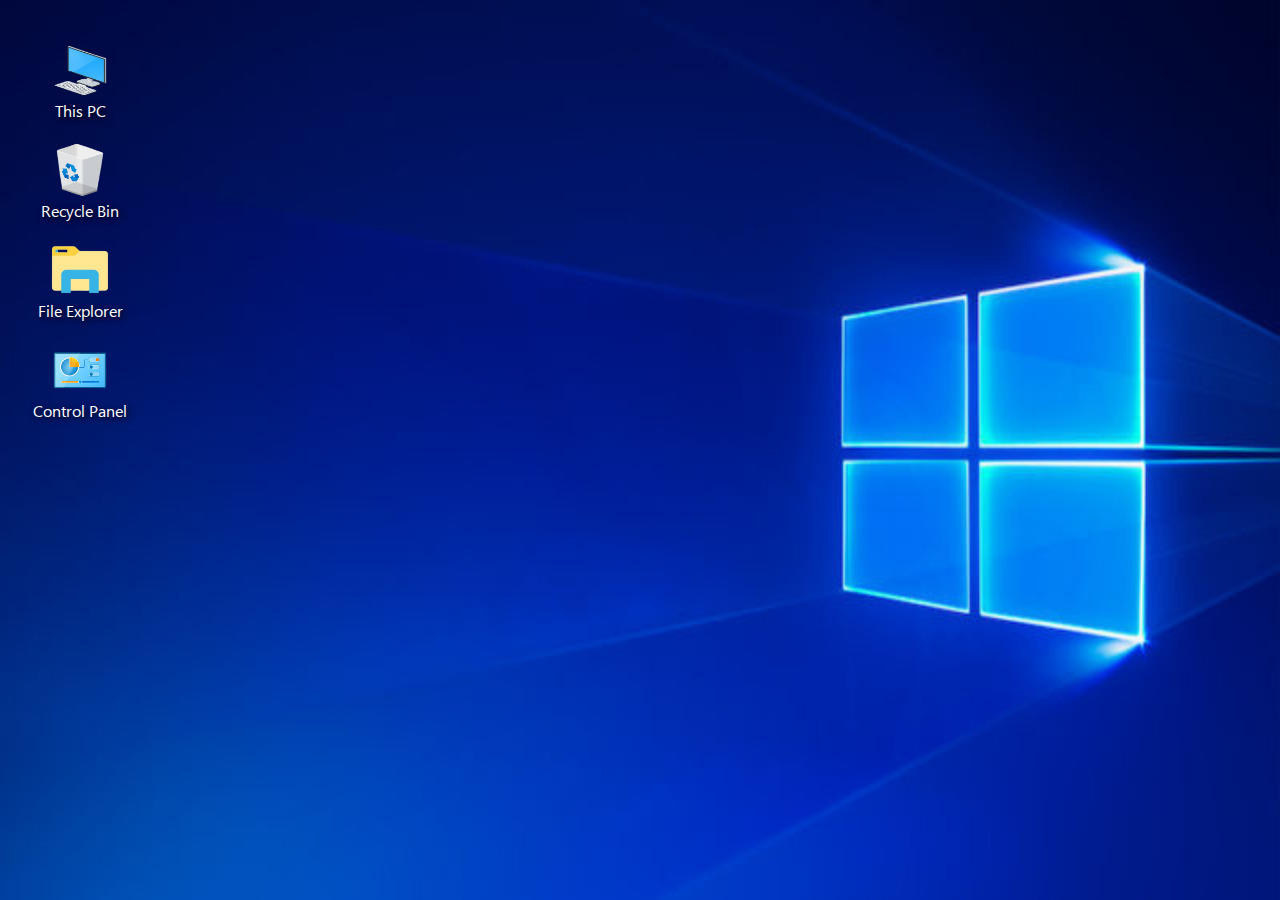
<file: index.html>
<!DOCTYPE html>
<html>
  <head>
    <meta charset="utf-8">
    <meta name="viewport" content="width=device-width">
    <title>WindowsIRP</title>
    <link rel="shortcut icon" href="favicon.png" type="image/x-icon">
    <link href="style.css" rel="stylesheet" type="text/css" />
  </head>
  <body>
    <div id='mycomputer' class='appicon' onclick="clicked(mycomputer);">
    <img src='imgs/mycomputer.png' class='icon' id='mydivheader'>
    <p class="icon_text">This PC</p>
    </div>

    <div id='trashbin' class='appicon' onclick="clicked(trashbin);">
    <img src='imgs/trashbin.png' class='icon' id='mydivheader'>
    <p class="icon_text">Recycle Bin</p>
    </div>

    <div id='explorer' class='appicon' onclick="clicked(explorer);">
    <img src='imgs/explorer.png' class='icon' id='mydivheader'>
    <p class="icon_text">File Explorer</p>
    </div>

    <div id='controlpanel' class='appicon' onclick="clicked(controlpanel);">
    <img src='imgs/controlpanel.png' class='icon' id='mydivheader'>
    <p class="icon_text">Control Panel</p>
    </div>












    



<img src='imgs/win10background.jpg' id='background' ondragstart="return false;" onmousedown='backClicked()'>
    
    <script src="highlight.js"></script>
    <script src="script.js"></script>
    
  </body>
</html>
</file>
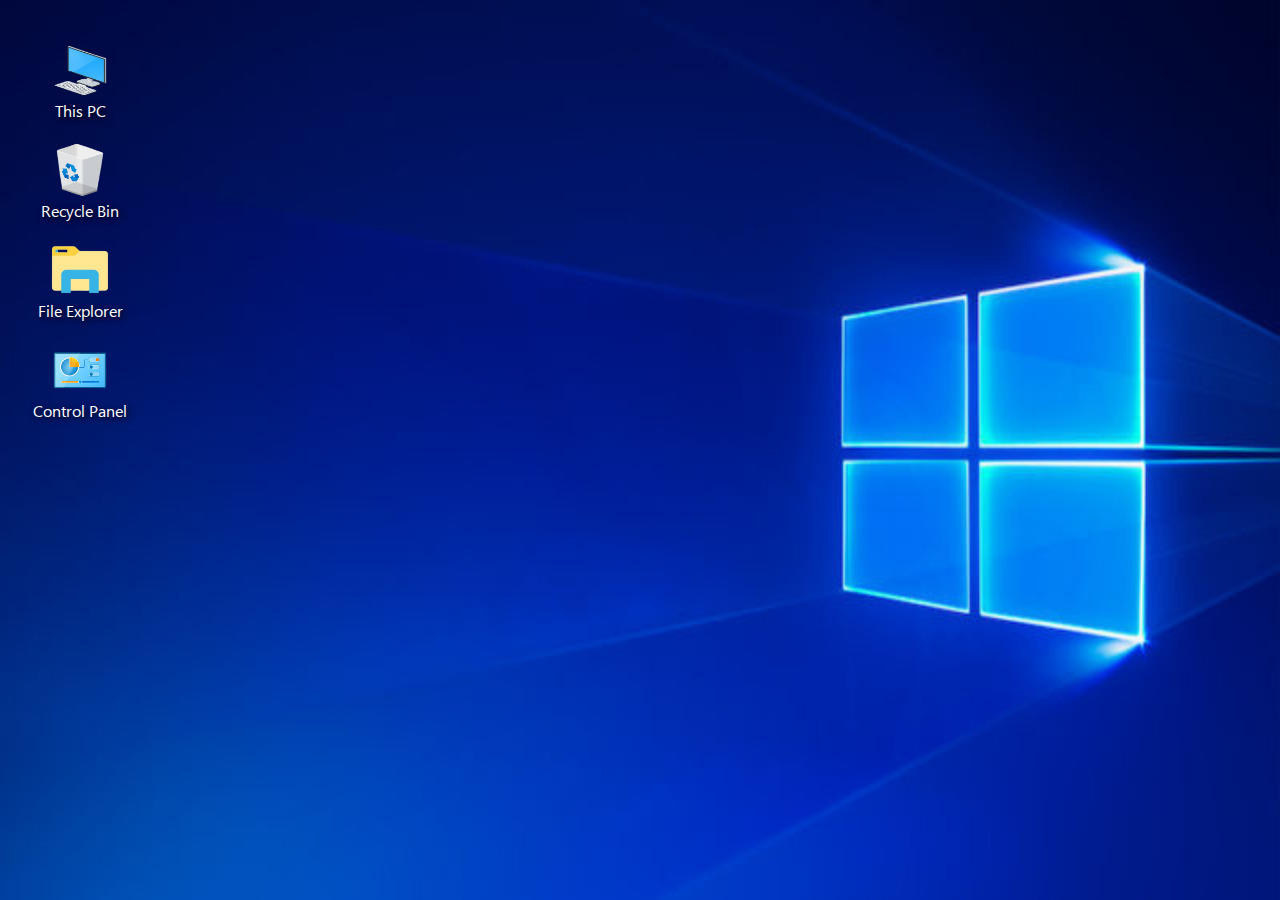
<file: index (1).html>
<!DOCTYPE html>
<html>
  <head>
    <meta charset="utf-8">
    <meta name="viewport" content="width=device-width">
    <title>WindowsIRP</title>
    <link rel="shortcut icon" href="favicon.png" type="image/x-icon">
    <link href="style.css" rel="stylesheet" type="text/css" />
  </head>
  <body>
    <div id='mycomputer' class='appicon' onclick="clicked(mycomputer);">
    <img src='imgs/mycomputer.png' class='icon' id='mydivheader'>
    <p class="icon_text">This PC</p>
    </div>

    <div id='trashbin' class='appicon' onclick="clicked(trashbin);">
    <img src='imgs/trashbin.png' class='icon' id='mydivheader'>
    <p class="icon_text">Recycle Bin</p>
    </div>

    <div id='explorer' class='appicon' onclick="clicked(explorer);">
    <img src='imgs/explorer.png' class='icon' id='mydivheader'>
    <p class="icon_text">File Explorer</p>
    </div>

    <div id='controlpanel' class='appicon' onclick="clicked(controlpanel);">
    <img src='imgs/controlpanel.png' class='icon' id='mydivheader'>
    <p class="icon_text">Control Panel</p>
    </div>

    <img src='imgs/win10background.jpg' id='background' ondragstart="return false;" onmousedown='backClicked()'>
    
    <script src="highlight.js"></script>
    <script src="script.js"></script>
    
  </body>
</html>
</file>
<file: style.css>
@font-face {
  font-family: 'Segoe UI';
  src: url('segoe-ui.ttf');
}
#background{
  margin:0;
  width:100%;
  height:100%;
  user-select: none;
  -moz-user-select: none;
  -webkit-user-drag: none;
  -webkit-user-select: none;
  -ms-user-select: none;
}
body{
  margin:0;
}
.icon{
  width:60px;
  height:60px;
  position:absolute;
}

html, body {
  margin: 0; 
  height: 100%; 
  overflow: hidden
}
div{
  width:100px;
  position:absolute;
}

.icon_text{
  font-family: "Segoe UI";
  margin-top:60px;
  text-align:center;
  color: black;
  -webkit-text-fill-color: white; /* Will override color (regardless of order) */
  text-shadow: 2px 2px 6px black;
}
img{
  vertical-align:middle;
  margin-left:20px;
}
#mycomputer{
  top:40px;
  left:30px;
}
#trashbin{
  top:140px;
  left:30px;
}
#explorer{
  top:240px;
  left:30px;
}
#controlpanel{
  top:340px;
  left:30px;
}

#chilledwindows{
 top:440px;
 left:30px;
</file>
